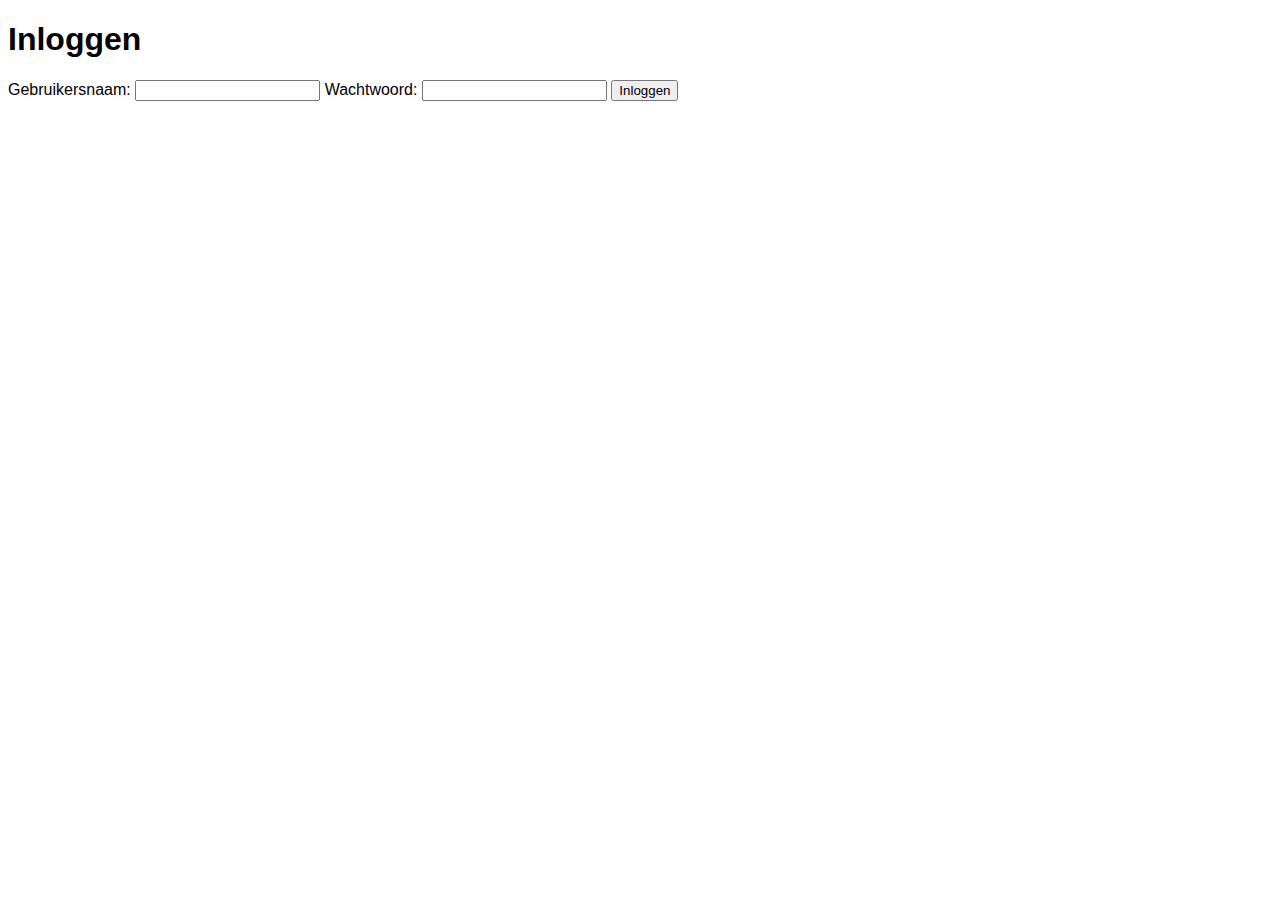
<file: index.html>
<!DOCTYPE html>
<html lang="en">
<head>
    <meta charset="UTF-8">
    <meta name="viewport" content="width=device-width, initial-scale=1.0">
    <link rel="stylesheet" href="style.css">
    <title>Inloggen</title>
</head>
<body>
    <div class="login-container">
        <h1>Inloggen</h1>
        <form class="login-form">
            <label for="username">Gebruikersnaam:</label>
            <input type="text" id="username" name="username" required>
            <label for="password">Wachtwoord:</label>
            <input type="password" id="password" name="password" required>
            <button type="submit">Inloggen</button>
        </form>
    </div>
</body>
</html>
</file>
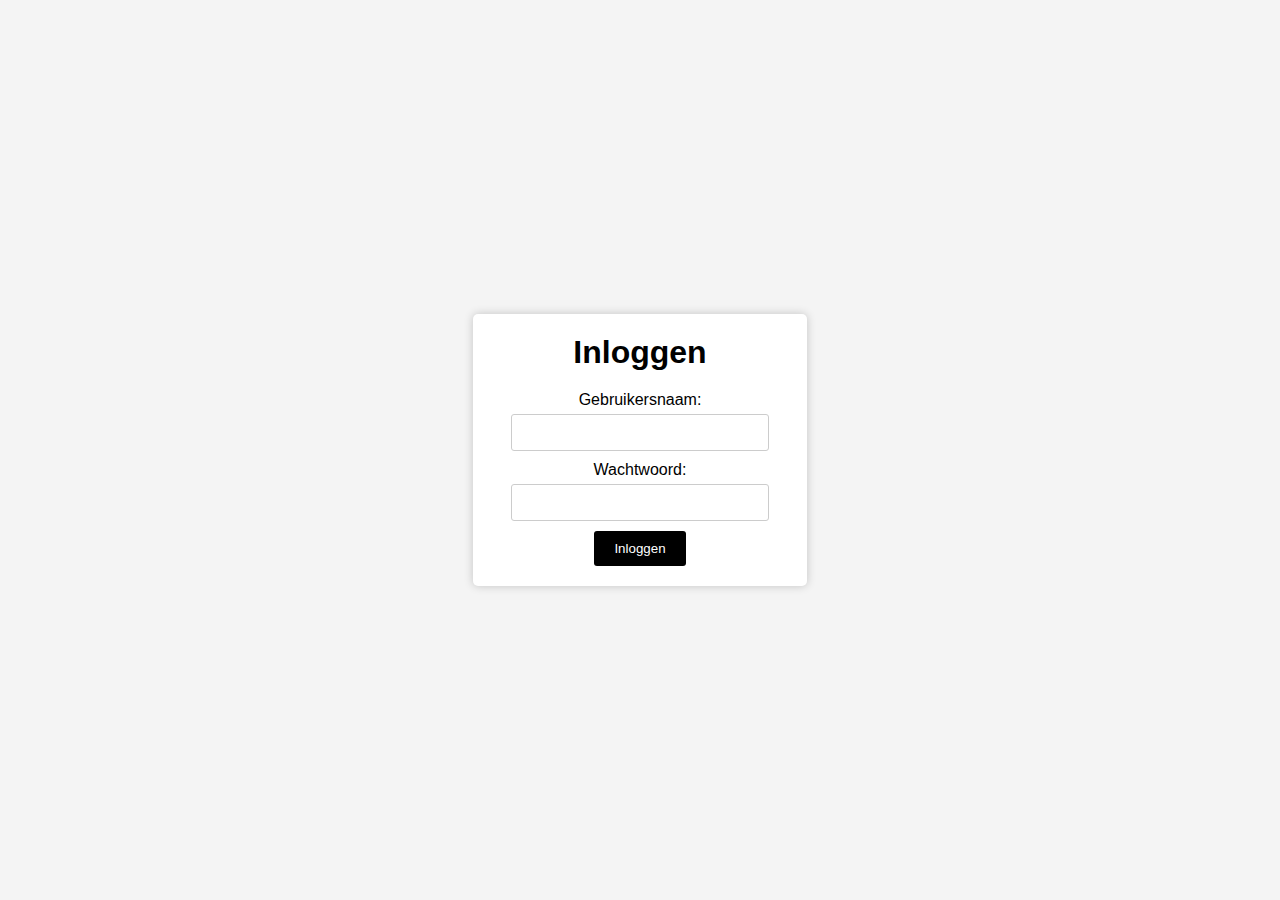
<file: inlog/index.html>
<!DOCTYPE html>
<html lang="en">
<head>
    <meta charset="UTF-8">
    <meta name="viewport" content="width=device-width, initial-scale=1.0">
    <link rel="stylesheet" href="inlog.css">
    <title>Inloggen</title>
</head>
<body>
    <div class="login-container">
        <h1>Inloggen</h1>
        <form class="login-form">
            <label for="username">Gebruikersnaam:</label>
            <input type="text" id="username" name="username" required>
            <label for="password">Wachtwoord:</label>
            <input type="password" id="password" name="password" required>
            <button type="submit">Inloggen</button>
        </form>
    </div>
</body>
</html>
</file>
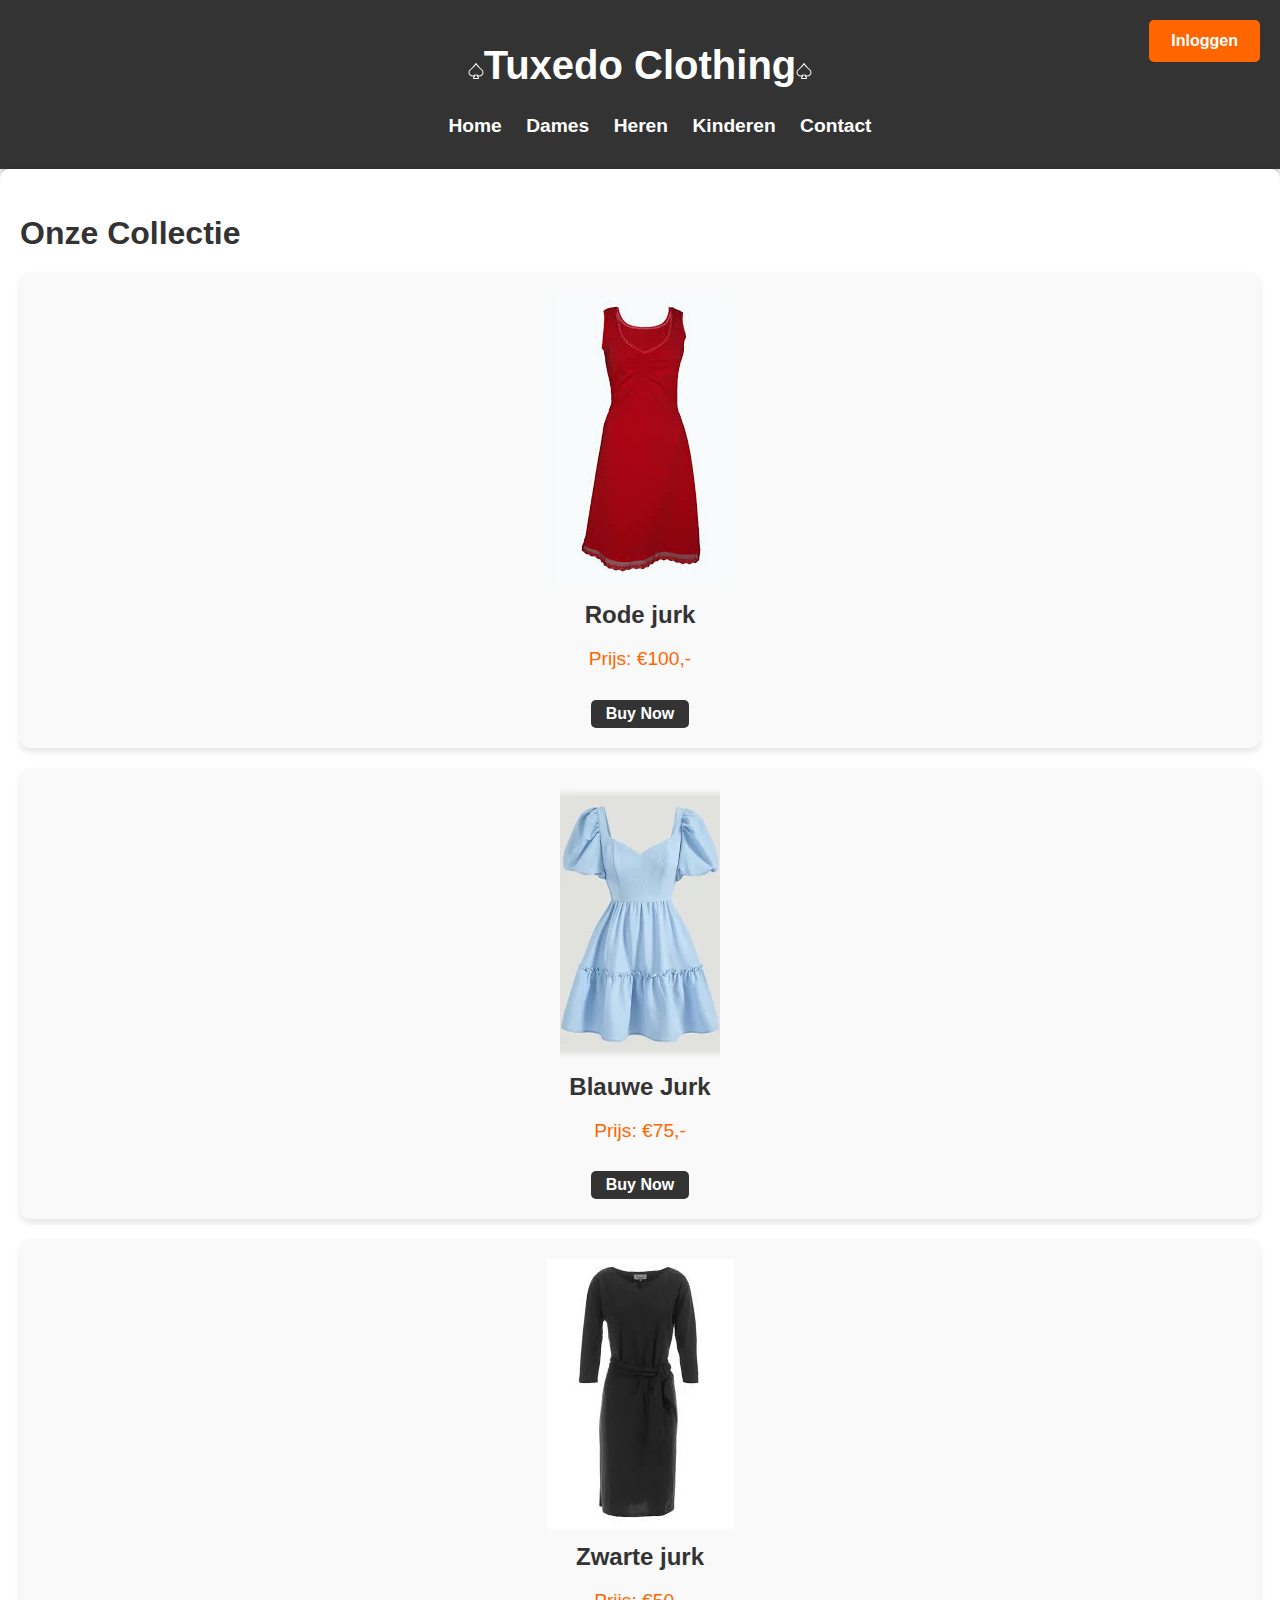
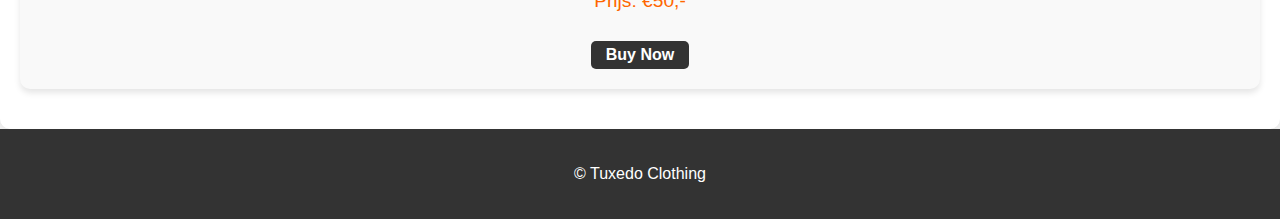
<file: dames.html>
<!DOCTYPE html>
<head>
    <meta charset="UTF-8">
    <meta name="viewport" content="width=device-width, initial-scale=1.0">
    <title>Welkom bij Kledingwinkel</title>
    <link rel="stylesheet" href="dames.css">
    <link href="https://cdn.jsdelivr.net/npm/bootstrap@5.3.2/dist/css/bootstrap.min.css" rel="stylesheet" integrity="sha384-T3c6CoIi6uLrA9TneNEoa7RxnatzjcDSCmG1MXxSR1GAsXEV/Dwwykc2MPK8M2HN" crossorigin="anonymous">
</head>
<link rel="stylesheet" href="hoofdpagina.css">
<body>
    <header>
        <h1><svg xmlns="http://www.w3.org/2000/svg" width="16" height="16" fill="currentColor" class="bi bi-suit-spade" viewBox="0 0 16 16">
            <path d="M8 0a.5.5 0 0 1 .429.243c1.359 2.265 2.925 3.682 4.25 4.882.096.086.19.17.282.255C14.308 6.604 15.5 7.747 15.5 9.5a4 4 0 0 1-5.406 3.746c.235.39.491.782.722 1.131.434.659-.01 1.623-.856 1.623H6.04c-.845 0-1.29-.964-.856-1.623.263-.397.51-.777.728-1.134A4 4 0 0 1 .5 9.5c0-1.753 1.192-2.896 2.539-4.12l.281-.255c1.326-1.2 2.892-2.617 4.251-4.882A.5.5 0 0 1 8 0zM3.711 6.12C2.308 7.396 1.5 8.253 1.5 9.5a3 3 0 0 0 5.275 1.956.5.5 0 0 1 .868.43c-.094.438-.33.932-.611 1.428a29.247 29.247 0 0 1-1.013 1.614.03.03 0 0 0-.005.018.074.074 0 0 0 .024.054h3.924a.074.074 0 0 0 .024-.054.03.03 0 0 0-.005-.018c-.3-.455-.658-1.005-.96-1.535-.294-.514-.57-1.064-.664-1.507a.5.5 0 0 1 .868-.43A3 3 0 0 0 14.5 9.5c0-1.247-.808-2.104-2.211-3.38L12 5.86c-1.196-1.084-2.668-2.416-4-4.424-1.332 2.008-2.804 3.34-4 4.422l-.289.261z"/>
          </svg>Tuxedo Clothing<svg xmlns="http://www.w3.org/2000/svg" width="16" height="16" fill="currentColor" class="bi bi-suit-spade" viewBox="0 0 16 16">
            <path d="M8 0a.5.5 0 0 1 .429.243c1.359 2.265 2.925 3.682 4.25 4.882.096.086.19.17.282.255C14.308 6.604 15.5 7.747 15.5 9.5a4 4 0 0 1-5.406 3.746c.235.39.491.782.722 1.131.434.659-.01 1.623-.856 1.623H6.04c-.845 0-1.29-.964-.856-1.623.263-.397.51-.777.728-1.134A4 4 0 0 1 .5 9.5c0-1.753 1.192-2.896 2.539-4.12l.281-.255c1.326-1.2 2.892-2.617 4.251-4.882A.5.5 0 0 1 8 0zM3.711 6.12C2.308 7.396 1.5 8.253 1.5 9.5a3 3 0 0 0 5.275 1.956.5.5 0 0 1 .868.43c-.094.438-.33.932-.611 1.428a29.247 29.247 0 0 1-1.013 1.614.03.03 0 0 0-.005.018.074.074 0 0 0 .024.054h3.924a.074.074 0 0 0 .024-.054.03.03 0 0 0-.005-.018c-.3-.455-.658-1.005-.96-1.535-.294-.514-.57-1.064-.664-1.507a.5.5 0 0 1 .868-.43A3 3 0 0 0 14.5 9.5c0-1.247-.808-2.104-2.211-3.38L12 5.86c-1.196-1.084-2.668-2.416-4-4.424-1.332 2.008-2.804 3.34-4 4.422l-.289.261z"/>
          </svg></h1>
        <nav>
            <ul>
                <li><a href="file:///C:/Users/Laksh/OneDrive/Desktop/school/beroepsproject/hoofdpagina.html#">Home</a></li>
                <li><a href="file:///C:/Users/Laksh/OneDrive/Desktop/school/beroepsproject/dames.html#">Dames</a></li>
                <li><a href="file:///C:/Users/Laksh/OneDrive/Desktop/school/beroepsproject/heren.html">Heren</a></li>
                <li><a href="file:///C:/Users/Laksh/OneDrive/Desktop/school/beroepsproject/kinderen.html">Kinderen</a></li>
                <li><a href="file:///C:/Users/Laksh/OneDrive/Desktop/school/beroepsproject/contact.html">Contact</a></li>
            </ul>
        </nav>
        <div class="login-button">
            <a href="file:///C:/Users/Laksh/OneDrive/Desktop/school/beroepsproject/inlog.html">Inloggen</a>
        </div>
    </header>

    <section class="featured-products">
        <h2>Onze Collectie</h2>
        <div class="product">
            <img src="jurk.jpg" alt="Product 1">
            <h3>Rode jurk</h3>
            <p>Prijs: €100,-</p>
            <a href="file:///C:/Users/Laksh/OneDrive/Desktop/school/beroepsproject/bestelling.html" class="buy-button">Buy Now</a>
        </div>
        <div class="product">
            <img src="jurk2.jpg" alt="Product 2">
            <h3>Blauwe Jurk</h3>
            <p>Prijs: €75,-</p>
            <a href="file:///C:/Users/Laksh/OneDrive/Desktop/school/beroepsproject/bestelling.html" class="buy-button">Buy Now</a>
        </div>
        <div class="product">
            <img src="jurk3.jpg" alt="Product 3">
            <h3>Zwarte jurk</h3>
            <p>Prijs: €50,-</p>
            <a href="file:///C:/Users/Laksh/OneDrive/Desktop/school/beroepsproject/bestelling.html" class="buy-button">Buy Now</a>
        </div>
    </section>

    <footer>
        <p>&copy; Tuxedo Clothing</p>
    </footer>
</body>
</html>
</file>
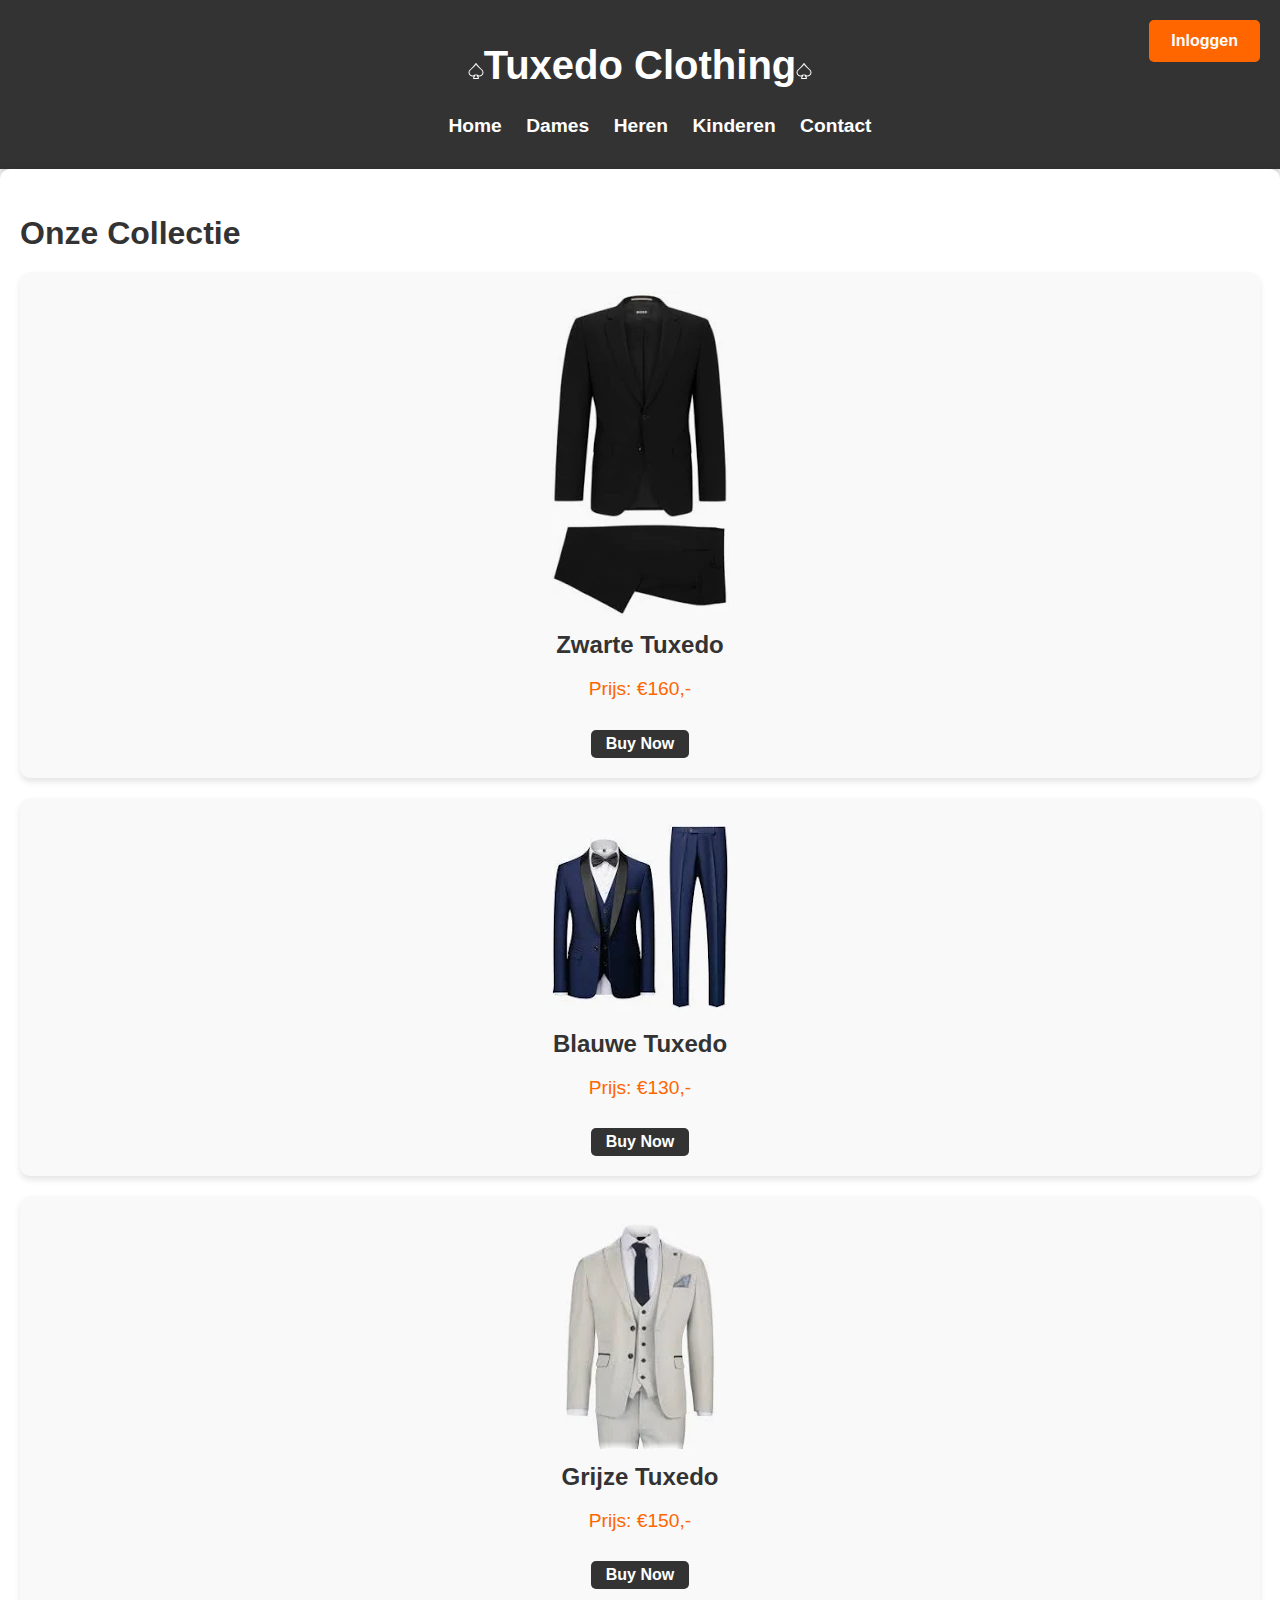
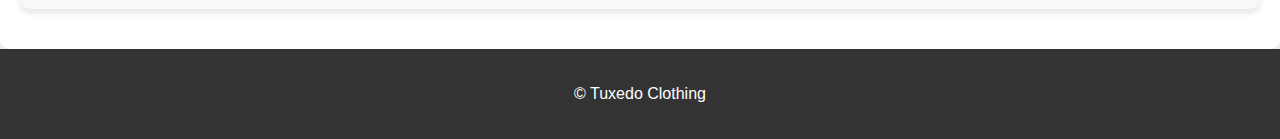
<file: heren.html>
<!DOCTYPE html>

<head>
    <meta charset="UTF-8">
    <meta name="viewport" content="width=device-width, initial-scale=1.0">
    <title>Welkom bij Kledingwinkel</title>
    <link rel="stylesheet" href="dames.css">
    <link href="https://cdn.jsdelivr.net/npm/bootstrap@5.3.2/dist/css/bootstrap.min.css" rel="stylesheet" integrity="sha384-T3c6CoIi6uLrA9TneNEoa7RxnatzjcDSCmG1MXxSR1GAsXEV/Dwwykc2MPK8M2HN" crossorigin="anonymous">
</head>
<link rel="stylesheet" href="hoofdpagina.css">
<body>
    <header>
        <h1><svg xmlns="http://www.w3.org/2000/svg" width="16" height="16" fill="currentColor" class="bi bi-suit-spade" viewBox="0 0 16 16">
            <path d="M8 0a.5.5 0 0 1 .429.243c1.359 2.265 2.925 3.682 4.25 4.882.096.086.19.17.282.255C14.308 6.604 15.5 7.747 15.5 9.5a4 4 0 0 1-5.406 3.746c.235.39.491.782.722 1.131.434.659-.01 1.623-.856 1.623H6.04c-.845 0-1.29-.964-.856-1.623.263-.397.51-.777.728-1.134A4 4 0 0 1 .5 9.5c0-1.753 1.192-2.896 2.539-4.12l.281-.255c1.326-1.2 2.892-2.617 4.251-4.882A.5.5 0 0 1 8 0zM3.711 6.12C2.308 7.396 1.5 8.253 1.5 9.5a3 3 0 0 0 5.275 1.956.5.5 0 0 1 .868.43c-.094.438-.33.932-.611 1.428a29.247 29.247 0 0 1-1.013 1.614.03.03 0 0 0-.005.018.074.074 0 0 0 .024.054h3.924a.074.074 0 0 0 .024-.054.03.03 0 0 0-.005-.018c-.3-.455-.658-1.005-.96-1.535-.294-.514-.57-1.064-.664-1.507a.5.5 0 0 1 .868-.43A3 3 0 0 0 14.5 9.5c0-1.247-.808-2.104-2.211-3.38L12 5.86c-1.196-1.084-2.668-2.416-4-4.424-1.332 2.008-2.804 3.34-4 4.422l-.289.261z"/>
          </svg>Tuxedo Clothing<svg xmlns="http://www.w3.org/2000/svg" width="16" height="16" fill="currentColor" class="bi bi-suit-spade" viewBox="0 0 16 16">
            <path d="M8 0a.5.5 0 0 1 .429.243c1.359 2.265 2.925 3.682 4.25 4.882.096.086.19.17.282.255C14.308 6.604 15.5 7.747 15.5 9.5a4 4 0 0 1-5.406 3.746c.235.39.491.782.722 1.131.434.659-.01 1.623-.856 1.623H6.04c-.845 0-1.29-.964-.856-1.623.263-.397.51-.777.728-1.134A4 4 0 0 1 .5 9.5c0-1.753 1.192-2.896 2.539-4.12l.281-.255c1.326-1.2 2.892-2.617 4.251-4.882A.5.5 0 0 1 8 0zM3.711 6.12C2.308 7.396 1.5 8.253 1.5 9.5a3 3 0 0 0 5.275 1.956.5.5 0 0 1 .868.43c-.094.438-.33.932-.611 1.428a29.247 29.247 0 0 1-1.013 1.614.03.03 0 0 0-.005.018.074.074 0 0 0 .024.054h3.924a.074.074 0 0 0 .024-.054.03.03 0 0 0-.005-.018c-.3-.455-.658-1.005-.96-1.535-.294-.514-.57-1.064-.664-1.507a.5.5 0 0 1 .868-.43A3 3 0 0 0 14.5 9.5c0-1.247-.808-2.104-2.211-3.38L12 5.86c-1.196-1.084-2.668-2.416-4-4.424-1.332 2.008-2.804 3.34-4 4.422l-.289.261z"/>
          </svg></h1>
        <nav>
            <ul>
                <li><a href="file:///C:/Users/Laksh/OneDrive/Desktop/school/beroepsproject/hoofdpagina.html#">Home</a></li>
                <li><a href="file:///C:/Users/Laksh/OneDrive/Desktop/school/beroepsproject/dames.html#">Dames</a></li>
                <li><a href="file:///C:/Users/Laksh/OneDrive/Desktop/school/beroepsproject/heren.html">Heren</a></li>
                <li><a href="file:///C:/Users/Laksh/OneDrive/Desktop/school/beroepsproject/kinderen.html">Kinderen</a></li>
                <li><a href="file:///C:/Users/Laksh/OneDrive/Desktop/school/beroepsproject/contact.html">Contact</a></li>
            </ul>
        </nav>
        <div class="login-button">
            <a href="file:///C:/Users/Laksh/OneDrive/Desktop/school/beroepsproject/inlog.html">Inloggen</a>
        </div>
    </header>


    <section class="featured-products">
        <h2>Onze Collectie</h2>
        <div class="product">
            <img src="tuxedo.jpg" alt="Product 1">
            <h3>Zwarte Tuxedo</h3>
            <p>Prijs: €160,-</p>
            <a href="file:///C:/Users/Laksh/OneDrive/Desktop/school/beroepsproject/bestelling.html" class="buy-button">Buy Now</a>
        </div>
        <div class="product">
            <img src="tuxedo1.jpg" alt="Product 2">
            <h3>Blauwe Tuxedo</h3>
            <p>Prijs: €130,-</p>
            <a href="file:///C:/Users/Laksh/OneDrive/Desktop/school/beroepsproject/bestelling.html" class="buy-button">Buy Now</a>
        </div>
        <div class="product">
            <img src="tuxedo2.jpg" alt="Product 3">
            <h3>Grijze Tuxedo</h3>
            <p>Prijs: €150,-</p>
            <a href="file:///C:/Users/Laksh/OneDrive/Desktop/school/beroepsproject/bestelling.html" class="buy-button">Buy Now</a>
        </div>
    </section>

    <footer>
        <p>&copy; Tuxedo Clothing</p>
    </footer>
</body>
</html>
</file>
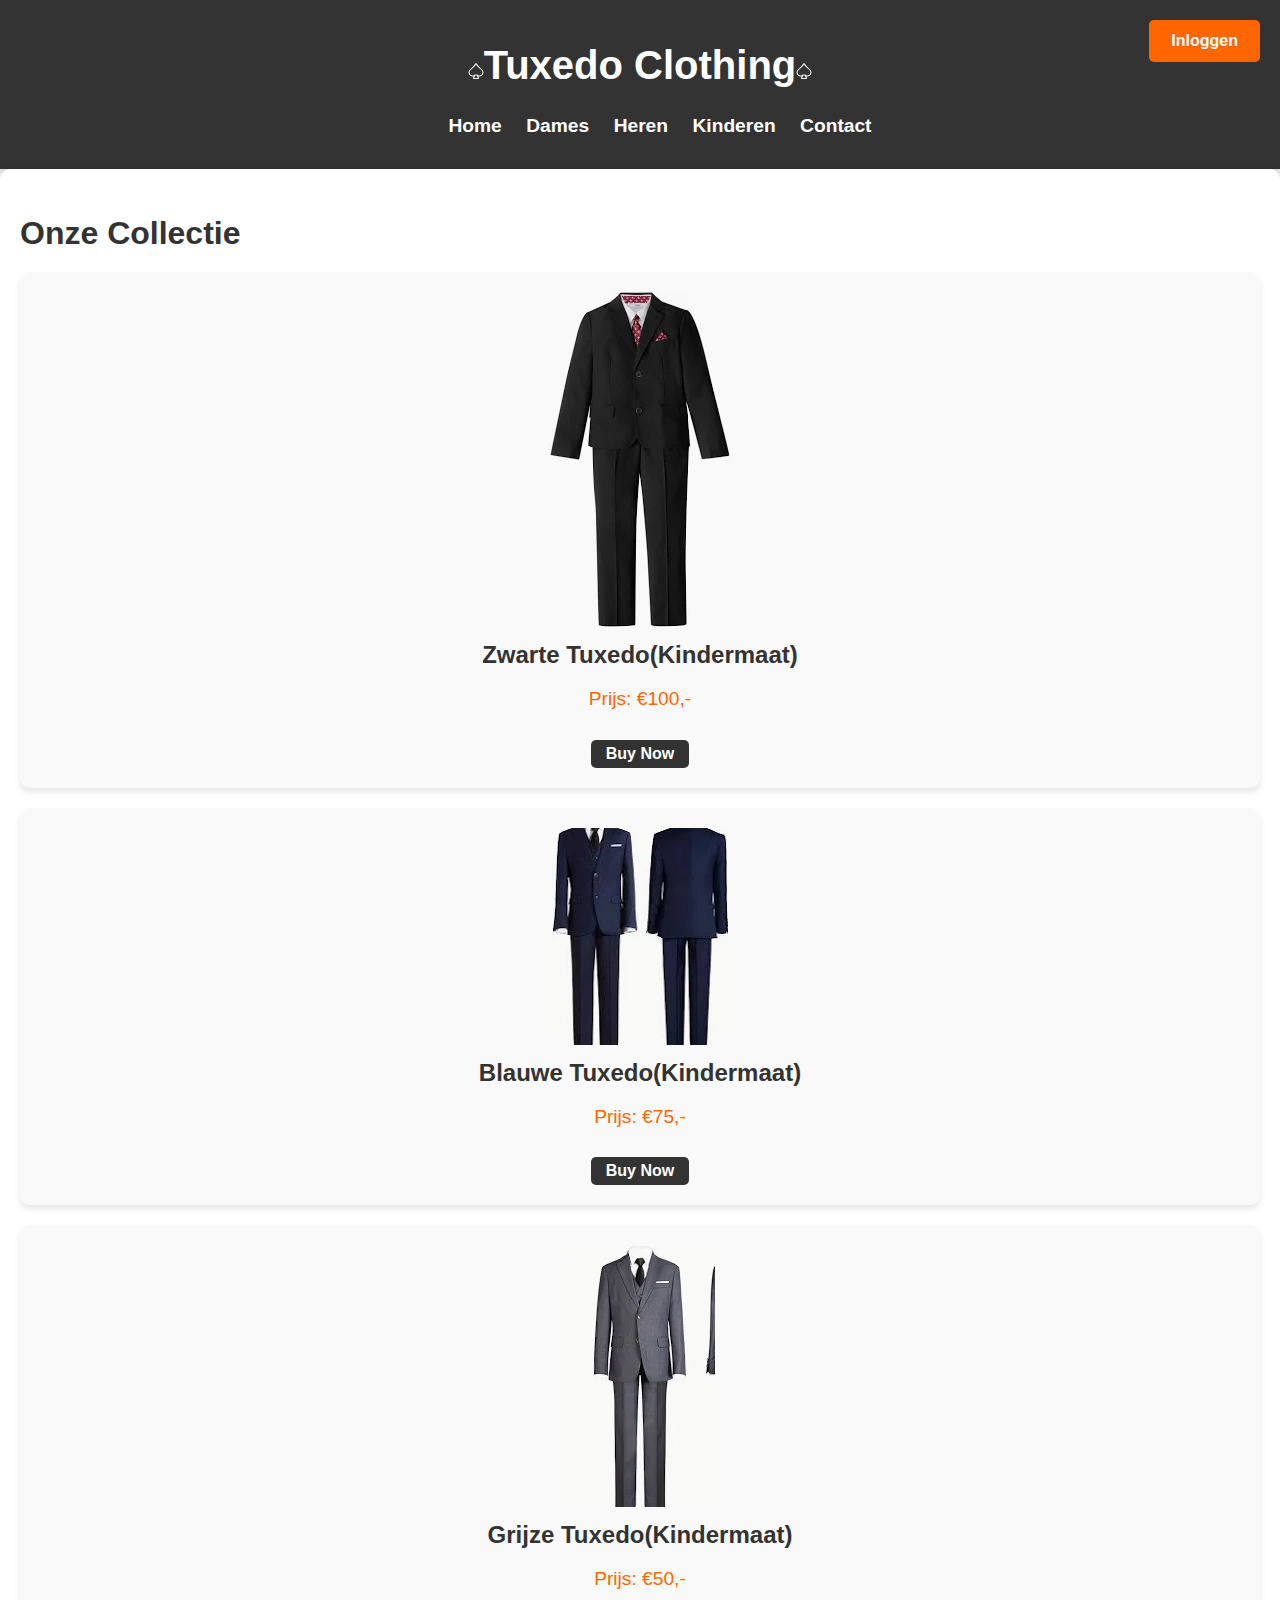
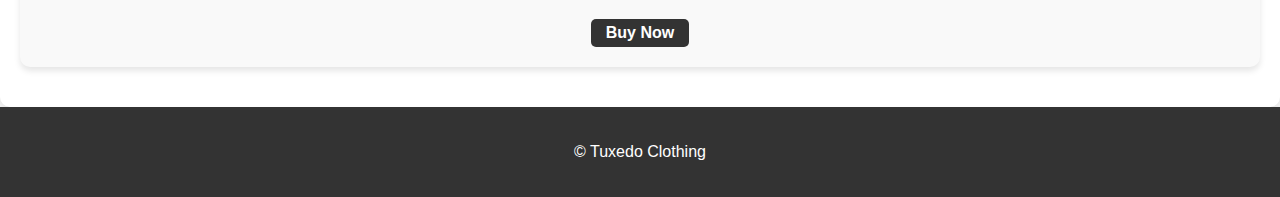
<file: kinderen.html>
<!DOCTYPE html>
<head>
    <meta charset="UTF-8">
    <meta name="viewport" content="width=device-width, initial-scale=1.0">
    <title>Welkom bij Kledingwinkel</title>
    <link rel="stylesheet" href="dames.css">
    <link href="https://cdn.jsdelivr.net/npm/bootstrap@5.3.2/dist/css/bootstrap.min.css" rel="stylesheet" integrity="sha384-T3c6CoIi6uLrA9TneNEoa7RxnatzjcDSCmG1MXxSR1GAsXEV/Dwwykc2MPK8M2HN" crossorigin="anonymous">
</head>
<link rel="stylesheet" href="hoofdpagina.css">
<body>
    <header>
        <h1><svg xmlns="http://www.w3.org/2000/svg" width="16" height="16" fill="currentColor" class="bi bi-suit-spade" viewBox="0 0 16 16">
            <path d="M8 0a.5.5 0 0 1 .429.243c1.359 2.265 2.925 3.682 4.25 4.882.096.086.19.17.282.255C14.308 6.604 15.5 7.747 15.5 9.5a4 4 0 0 1-5.406 3.746c.235.39.491.782.722 1.131.434.659-.01 1.623-.856 1.623H6.04c-.845 0-1.29-.964-.856-1.623.263-.397.51-.777.728-1.134A4 4 0 0 1 .5 9.5c0-1.753 1.192-2.896 2.539-4.12l.281-.255c1.326-1.2 2.892-2.617 4.251-4.882A.5.5 0 0 1 8 0zM3.711 6.12C2.308 7.396 1.5 8.253 1.5 9.5a3 3 0 0 0 5.275 1.956.5.5 0 0 1 .868.43c-.094.438-.33.932-.611 1.428a29.247 29.247 0 0 1-1.013 1.614.03.03 0 0 0-.005.018.074.074 0 0 0 .024.054h3.924a.074.074 0 0 0 .024-.054.03.03 0 0 0-.005-.018c-.3-.455-.658-1.005-.96-1.535-.294-.514-.57-1.064-.664-1.507a.5.5 0 0 1 .868-.43A3 3 0 0 0 14.5 9.5c0-1.247-.808-2.104-2.211-3.38L12 5.86c-1.196-1.084-2.668-2.416-4-4.424-1.332 2.008-2.804 3.34-4 4.422l-.289.261z"/>
          </svg>Tuxedo Clothing<svg xmlns="http://www.w3.org/2000/svg" width="16" height="16" fill="currentColor" class="bi bi-suit-spade" viewBox="0 0 16 16">
            <path d="M8 0a.5.5 0 0 1 .429.243c1.359 2.265 2.925 3.682 4.25 4.882.096.086.19.17.282.255C14.308 6.604 15.5 7.747 15.5 9.5a4 4 0 0 1-5.406 3.746c.235.39.491.782.722 1.131.434.659-.01 1.623-.856 1.623H6.04c-.845 0-1.29-.964-.856-1.623.263-.397.51-.777.728-1.134A4 4 0 0 1 .5 9.5c0-1.753 1.192-2.896 2.539-4.12l.281-.255c1.326-1.2 2.892-2.617 4.251-4.882A.5.5 0 0 1 8 0zM3.711 6.12C2.308 7.396 1.5 8.253 1.5 9.5a3 3 0 0 0 5.275 1.956.5.5 0 0 1 .868.43c-.094.438-.33.932-.611 1.428a29.247 29.247 0 0 1-1.013 1.614.03.03 0 0 0-.005.018.074.074 0 0 0 .024.054h3.924a.074.074 0 0 0 .024-.054.03.03 0 0 0-.005-.018c-.3-.455-.658-1.005-.96-1.535-.294-.514-.57-1.064-.664-1.507a.5.5 0 0 1 .868-.43A3 3 0 0 0 14.5 9.5c0-1.247-.808-2.104-2.211-3.38L12 5.86c-1.196-1.084-2.668-2.416-4-4.424-1.332 2.008-2.804 3.34-4 4.422l-.289.261z"/>
          </svg></h1>
        <nav>
            <ul>
                <li><a href="file:///C:/Users/Laksh/OneDrive/Desktop/school/beroepsproject/hoofdpagina.html#">Home</a></li>
                <li><a href="file:///C:/Users/Laksh/OneDrive/Desktop/school/beroepsproject/dames.html#">Dames</a></li>
                <li><a href="file:///C:/Users/Laksh/OneDrive/Desktop/school/beroepsproject/heren.html">Heren</a></li>
                <li><a href="file:///C:/Users/Laksh/OneDrive/Desktop/school/beroepsproject/kinderen.html">Kinderen</a></li>
                <li><a href="file:///C:/Users/Laksh/OneDrive/Desktop/school/beroepsproject/contact.html">Contact</a></li>
            </ul>
        </nav>
        <div class="login-button">
            <a href="file:///C:/Users/Laksh/OneDrive/Desktop/school/beroepsproject/inlog.html">Inloggen</a>
        </div>
    </header>

    <section class="featured-products">
        <h2>Onze Collectie</h2>
        <div class="product">
            <img src="baby.jpg" alt="Product 1">
            <h3>Zwarte Tuxedo(Kindermaat)</h3>
            <p>Prijs: €100,-</p>
            <a href="file:///C:/Users/Laksh/OneDrive/Desktop/school/beroepsproject/bestelling.html" class="buy-button">Buy Now</a>
        </div>
        <div class="product">
            <img src="baby2.jpg" alt="Product 2">
            <h3>Blauwe Tuxedo(Kindermaat)</h3>
            <p>Prijs: €75,-</p>
            <a href="file:///C:/Users/Laksh/OneDrive/Desktop/school/beroepsproject/bestelling.html" class="buy-button">Buy Now</a>
        </div>
        <div class="product">
            <img src="baby3.jpg" alt="Product 3">
            <h3>Grijze Tuxedo(Kindermaat)</h3>
            <p>Prijs: €50,-</p>
            <a href="file:///C:/Users/Laksh/OneDrive/Desktop/school/beroepsproject/bestelling.html" class="buy-button">Buy Now</a>
        </div>
    </section>

    <footer>
        <p>&copy; Tuxedo Clothing</p>
    </footer>
</body>
</html>
</file>
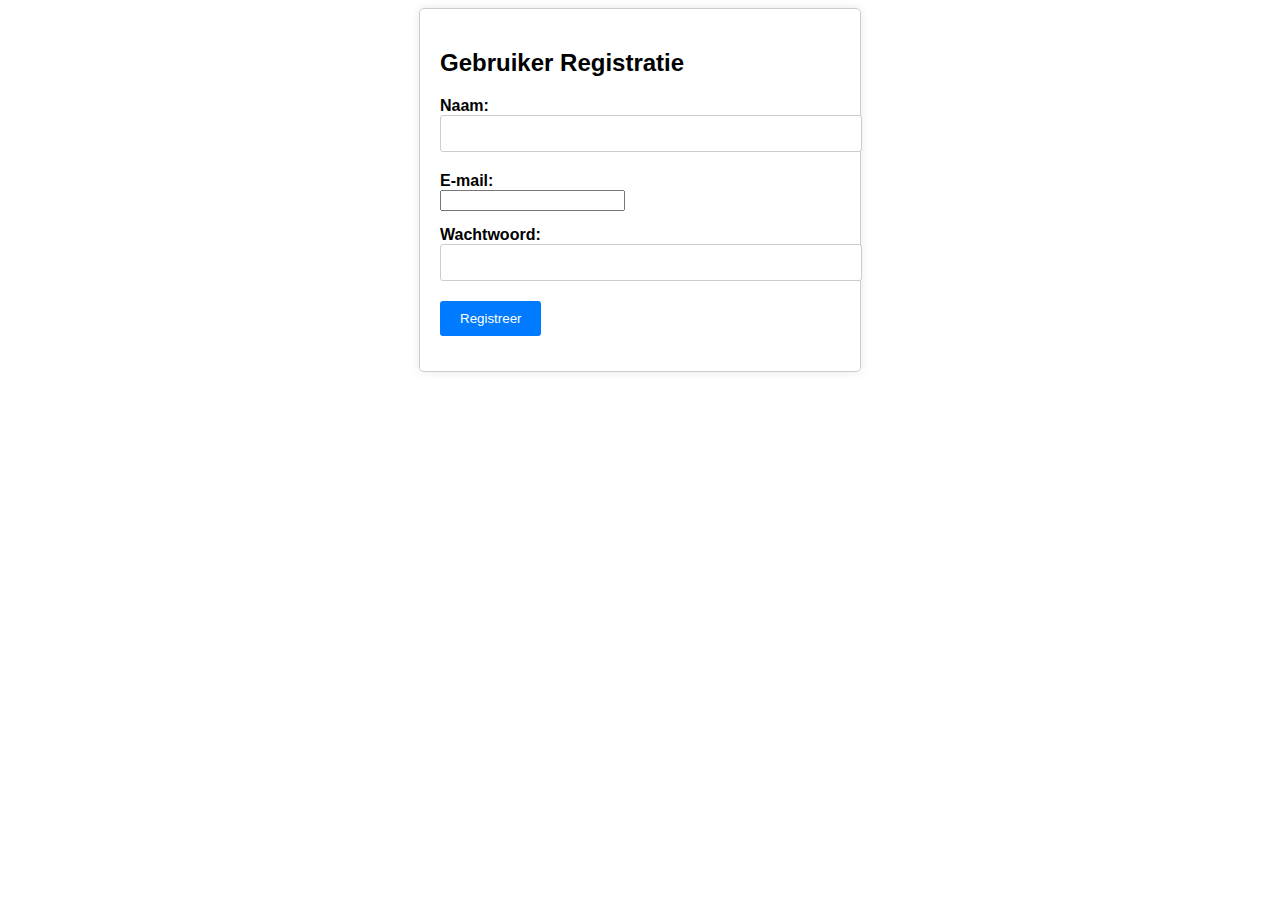
<file: registratie.html>
<!DOCTYPE HTML>
<html>
    <head>
        <title>Registratie</title>
        <meta charset="UTF-8">
        <meta name="viewport" content="width=device-width, user-scalable=no, initial-scale=1.0, maximum-scale=1.0, minimum-scale=1.0">
        <meta http-equiv="X-UA-Compatible" content="ie=edge">

        <style>
            body {
                font-family: Arial, sans-serif;
            }
            .container {
                max-width: 400px;
                margin: 0 auto;
                padding: 20px;
                border: 1px solid #ccc;
                border-radius: 5px;
                box-shadow: 0 0 10px rgba(0,0,0,0.1);
            }
            .inputs {
                margin-bottom: 15px;
            }
            label {
                display: block;
                font-weight: bold;
            }
            input[type="text"], input[type="password"] {
                width: 100%;
                padding: 10px;
                margin-bottom: 5px;
                border: 1px solid #ccc;
                border-radius: 3px;
            }
            input[type="submit"] {
                background-color: #007BFF;
                color: #fff;
                padding: 10px 20px;
                border: none;
                border-radius: 3px;
                cursor: pointer;
            }
            input[type="submit"]:hover {
                background-color: #0056b3;
            }
        </style>
    </head>

    <body>
        <div class="container">
            <h2>Gebruiker Registratie</h2>
            <form>
                <div class="inputs">
                    <label for="naam">Naam:</label>
                    <input type="text" id="naam" name="naam" required>
                </div>

                <div class="inputs">
                    <label for="e-mail">E-mail:</label>
                    <input type="email" id="email" name="email" required>
                </div>

                <div class="inputs">
                    <label for="wachtwoord">Wachtwoord:</label>
                    <input type="password" id="wachtwoord" name="wachtwoord" required>
                </div>

                <div class="inputs">
                    <input type="submit" value="Registreer">
                </div>
            </form>
        </div>
    </body>
</html>
</file>
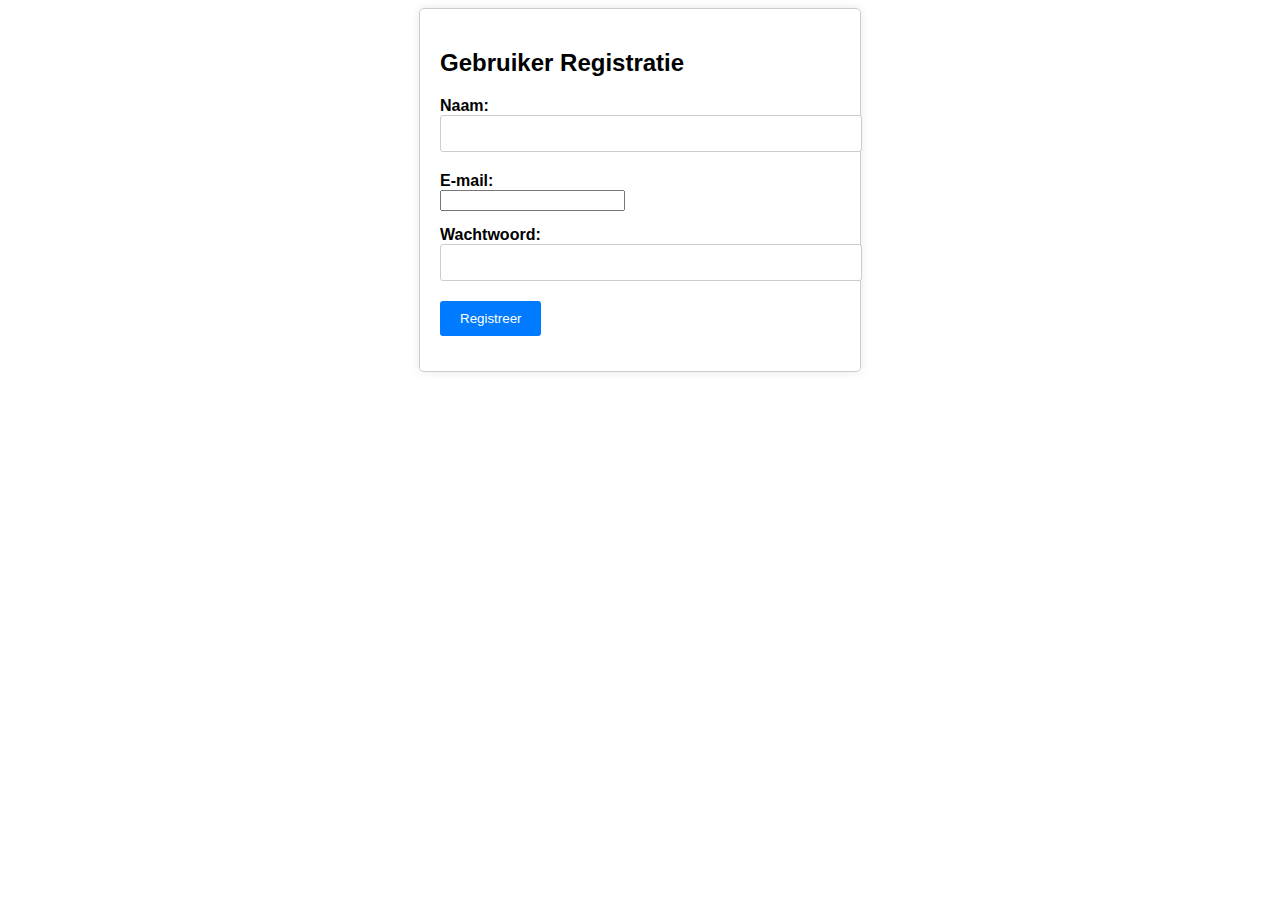
<file: registratie/registratie.html>
<!DOCTYPE HTML>
<html>
    <head>
        <title>Registratie</title>
        <meta charset="UTF-8">
        <meta name="viewport" content="width=device-width, user-scalable=no, initial-scale=1.0, maximum-scale=1.0, minimum-scale=1.0">
        <meta http-equiv="X-UA-Compatible" content="ie=edge">

        <style>
            body {
                font-family: Arial, sans-serif;
            }
            .container {
                max-width: 400px;
                margin: 0 auto;
                padding: 20px;
                border: 1px solid #ccc;
                border-radius: 5px;
                box-shadow: 0 0 10px rgba(0,0,0,0.1);
            }
            .inputs {
                margin-bottom: 15px;
            }
            label {
                display: block;
                font-weight: bold;
            }
            input[type="text"], input[type="password"] {
                width: 100%;
                padding: 10px;
                margin-bottom: 5px;
                border: 1px solid #ccc;
                border-radius: 3px;
            }
            input[type="submit"] {
                background-color: #007BFF;
                color: #fff;
                padding: 10px 20px;
                border: none;
                border-radius: 3px;
                cursor: pointer;
            }
            input[type="submit"]:hover {
                background-color: #0056b3;
            }
        </style>
    </head>

    <body>
        <div class="container">
            <h2>Gebruiker Registratie</h2>
            <form>
                <div class="inputs">
                    <label for="naam">Naam:</label>
                    <input type="text" id="naam" name="naam" required>
                </div>

                <div class="inputs">
                    <label for="e-mail">E-mail:</label>
                    <input type="email" id="email" name="email" required>
                </div>

                <div class="inputs">
                    <label for="wachtwoord">Wachtwoord:</label>
                    <input type="password" id="wachtwoord" name="wachtwoord" required>
                </div>

                <div class="inputs">
                    <input type="submit" value="Registreer">
                </div>
            </form>
        </div>
    </body>
</html>
</file>
<file: style.css>
body {
    font-family: Arial, sans-serif;
}
.container {
    max-width: 400px;
    margin: 0 auto;
    padding: 20px;
}
.form-group {
    margin-bottom: 20px;
}
.form-group label {
    display: block;
    margin-bottom: 5px;
}
.form-group input, .form-group select {
    width: 100%;
    padding: 10px;
    border: 1px solid #ccc;
    border-radius: 4px;
}
.submit-button {
    background-color: #000000;
    color: #c58c23;
    padding: 10px 20px;
    border: none;
    border-radius: 4px;
    cursor: pointer;
}
</file>
<file: inlog/inlog.css>
body {
    font-family: Arial, sans-serif;
    background-color: #f4f4f4;
    margin: 0;
    padding: 0;
    display: flex;
    justify-content: center;
    align-items: center;
    height: 100vh;
}

.login-container {
    background-color: #ffffff;
    box-shadow: 0px 0px 10px rgba(0, 0, 0, 0.2);
    padding: 20px;
    border-radius: 5px;
    text-align: center;
}

.login-container h1 {
    margin: 0 0 20px 0;
}

.login-form label {
    display: block;
    margin-bottom: 5px;
}

.login-form input {
    width: 80%;
    padding: 10px;
    margin-bottom: 10px;
    border: 1px solid #ccc;
    border-radius: 3px;
}

.login-form button {
    background-color: black;
    color: white;
    padding: 10px 20px;
    border: none;
    border-radius: 3px;
    cursor: pointer;
}

.login-form button:hover {
    background-color: #0056b3;
}
</file>
<file: dames.css>
/* Algemene opmaak */
body {
    font-family: Arial, sans-serif;
    background-color: #f4f4f4;
    margin: 0;
    padding: 0;
}

.container {
    max-width: 1200px;
    margin: 0 auto;
    padding: 20px;
}

/* Koptekst (header) */
header {
    background-color: #333;
    color: #fff;
    text-align: center;
    padding: 1rem 0;
}

header h1 {
    font-size: 2rem;
}

nav ul {
    list-style: none;
}

nav ul li {
    display: inline;
    margin-right: 20px;
}

nav ul li:last-child {
    margin-right: 0;
}

nav a {
    text-decoration: none;
    color: #fff;
    font-weight: bold;
}

/* Inlogknop */
.login-button {
    position: absolute;
    top: 20px;
    right: 20px;
}
/*login button */
.login-button a {
    display: inline-block;
    background-color: #333;
    color: #fff;
    text-decoration: none;
    padding: 5px 15px;
    border-radius: 5px;
    font-weight: bold;
}
/* Banner */
.banner img {
    max-width: 100%;
    height: auto;
    display: block;
}

/* Uitgelichte producten */
.featured-products {
    background-color: #fff;
    padding: 20px;
    box-shadow: 0 0 10px rgba(0, 0, 0, 0.1);
}

.featured-products h2 {
    font-size: 1.5rem;
    margin-bottom: 20px;
}

.product {
    text-align: center;
    margin-bottom: 20px;
}

.product img {
    max-width: 33%;
    height: auto;
}

.product h3 {
    font-size: 1.2rem;
    margin: 10px 0;
}

.product p {
    font-size: 1rem;
    color: #777;
}

.product a {
    display: inline-block;
    background-color: #333;
    color: #fff;
    text-decoration: none;
    padding: 5px 15px;
    border-radius: 5px;
    margin-top: 10px;
    font-weight: bold;
}

/* Footer */
footer {
    text-align: center;
    padding: 20px 0;
    background-color: #333;
    color: #fff;
    font-size: 0.8rem;
}
</file>
<file: hoofdpagina.css>
body {
    font-family: Arial, sans-serif;
    background-color: #f4f4f4;
    margin: 0;
    padding: 0;
    color: #333; 
}


header {
    background-color: #333;
    color: #fff;
    text-align: center;
    padding: 1rem 0;
    box-shadow: 0 4px 6px rgba(0, 0, 0, 0.1); 
}

header h1 {
    font-size: 2.5rem; 
}

nav ul li {
    display: inline;
    margin-right: 20px;
    font-size: 1.2rem; 
}

nav a {
    text-decoration: none;
    color: #fff;
    font-weight: bold;
    transition: color 0.3s;
}

nav a:hover {
    color: #ff6600; 

}


.login-button a:hover {
    background-color: #ff6600; 
}

/* Uitgelichte producten */
.featured-products {
    background-color: #fff;
    padding: 20px;
    box-shadow: 0 0 10px rgba(0, 0, 0, 0.1);
    border-radius: 10px; 
}

.featured-products h2 {
    font-size: 2rem; 
}


.product {
    text-align: center;
    margin-bottom: 20px;
    padding: 20px;
    background-color: #f9f9f9; 
    box-shadow: 0 4px 6px rgba(0, 0, 0, 0.1);
    border-radius: 10px;
}

.product img {
    max-width: 100%; 
}

.product h3 {
    font-size: 1.5rem; 
    margin: 10px 0;
    color: #333; 
}

.product p {
    font-size: 1.2rem; 
    color: #ff6600; 
}

.product a:hover {
    background-color: #ff6600; 
    color: #fff; 
}

/* Footer */
footer {
    text-align: center;
    padding: 20px 0;
    background-color: #333;
    color: #fff;
    font-size: 1rem; 
    box-shadow: 0 4px 6px rgba(0, 0, 0, 0.1); 
}

.login-button {
    position: absolute;
    top: 20px;
    right: 20px;
}

.login-button a {
    display: inline-block;
    background-color: #ff6600;
    color: #fff; 
    text-decoration: none;
    padding: 10px 20px; 
    border: 2px solid #ff6600; 
    border-radius: 5px; 
    font-weight: bold;
    transition: background-color 0.3s, color 0.3s; 
}

.login-button a:hover {
    background-color: #ff9933; 
    color: #fff; 
}
</file>
